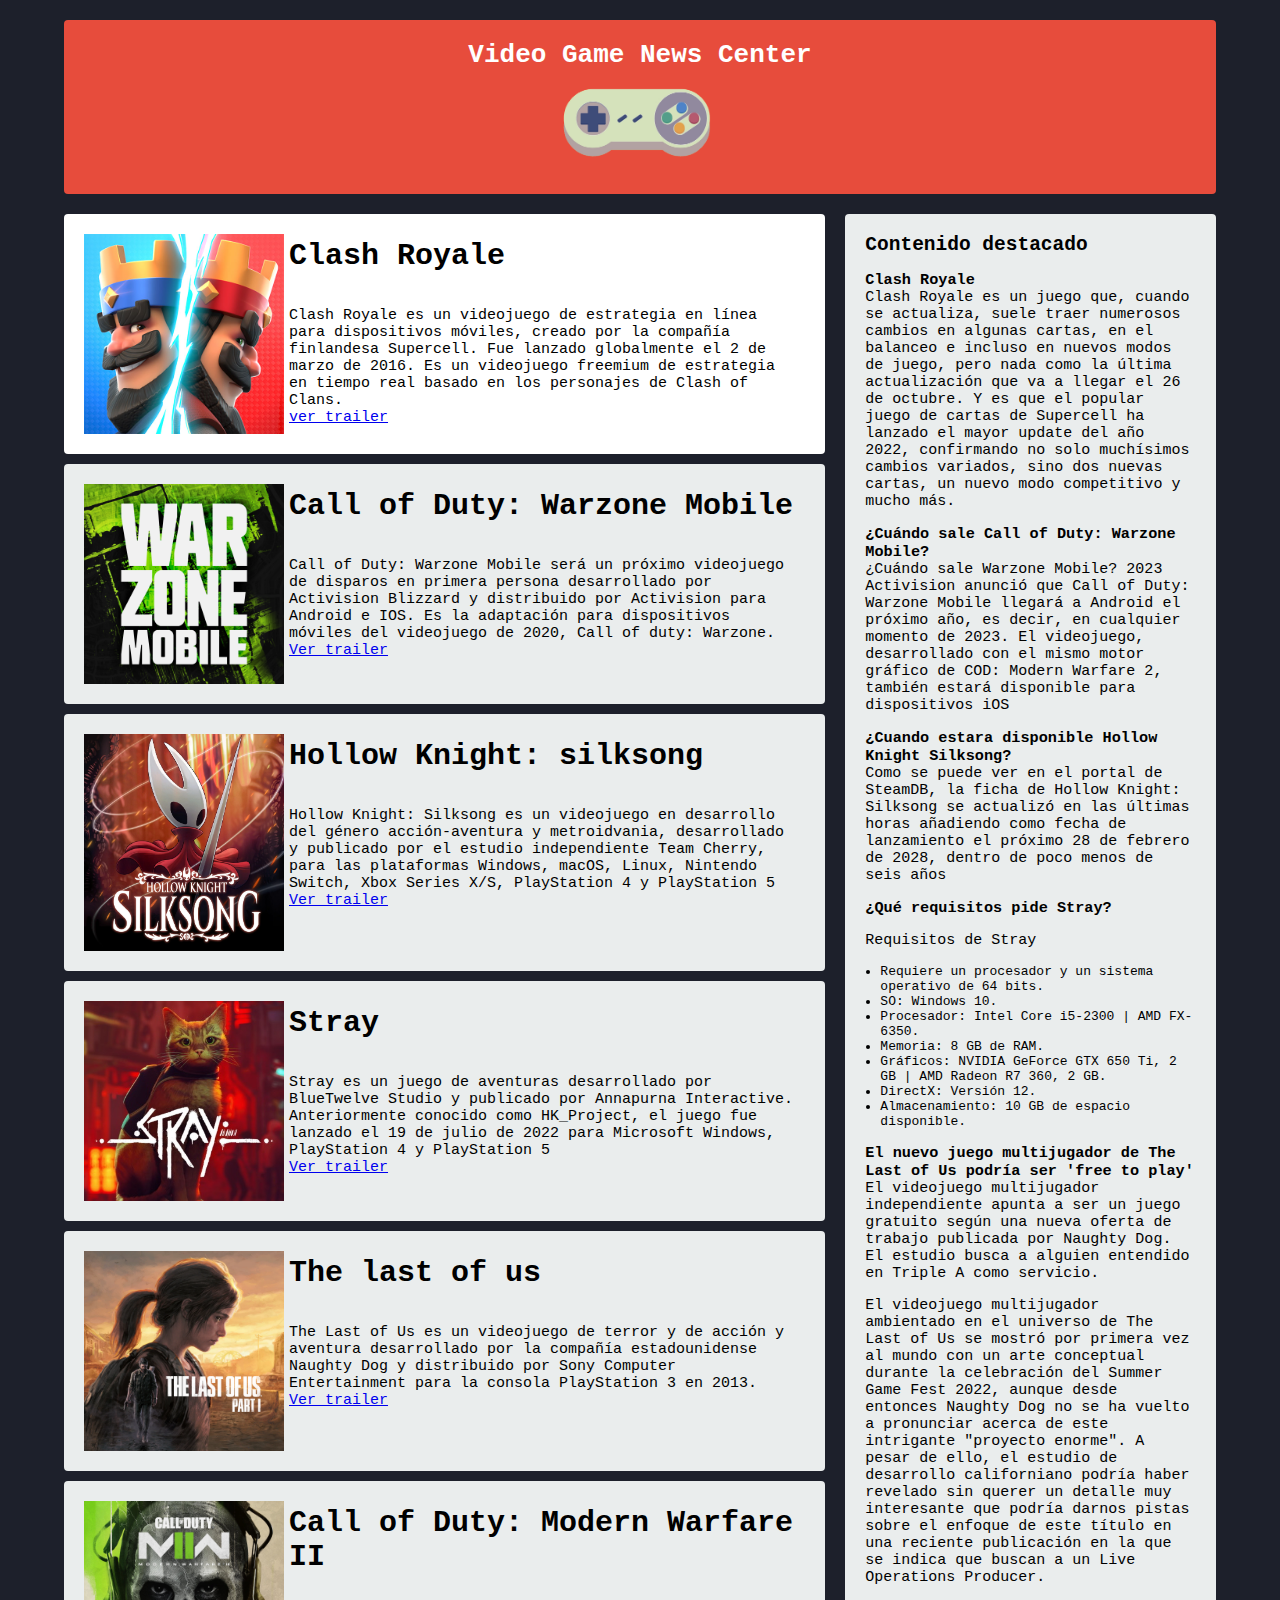
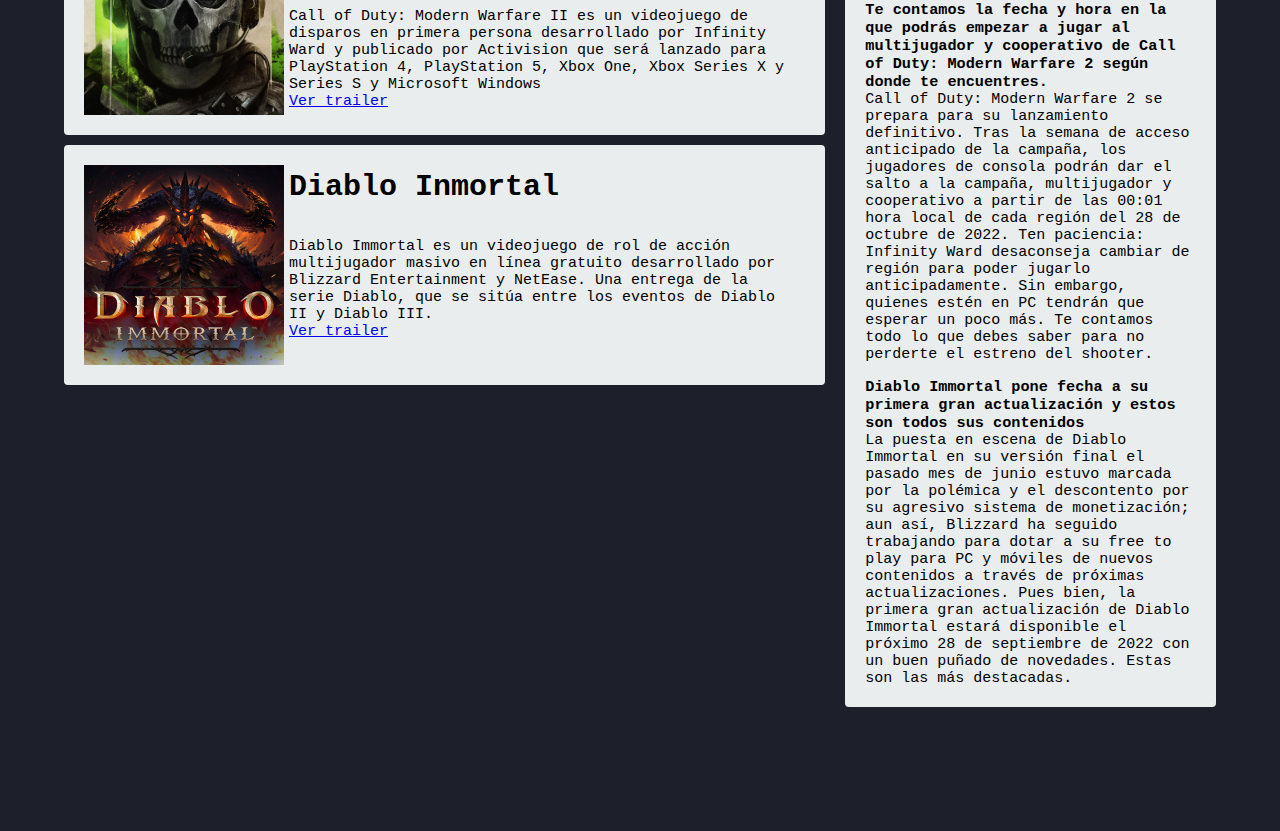
<file: Centro de noticias de juancho/index.html>
<!DOCTYPE html>
<html>
<head>
	<link rel="icon" type="imagen/png" href="icono.ico">
	<meta charset="utf-8">
	<meta name="viewport" content="width=device-width, initial-scale=1">
	<title>Video Game News Center</title>
	<link rel="stylesheet" type="text/css" href="style.css">
</head>
<body>
	<div class="contenedor">
		<header class="header">
			<center>
				<a href="index.html" class="titulo"><h1>Video Game News Center</h1>
				<img src="control.png" alt="Logo" height="100px">
				</a>
				</center>
		</header>
		<main class="contenido">
			<div class="contenido1">
				<article>
					<div class="rese">
					<img src="Contenido/imagenes/clash.jpg" alt="Clash" width="200px">
					<div class="textos">
					
					<h1>
						Clash Royale
					</h1>
						<br>
						<br>
					<p>
							Clash Royale es un videojuego de estrategia en línea para dispositivos móviles, creado por la compañía finlandesa Supercell.​ Fue lanzado globalmente el 2 de marzo de 2016.​ Es un videojuego freemium de estrategia en tiempo real basado en los personajes de Clash of Clans.
							<br>	
							<a href="clash.html">ver trailer</a>
					</p>
					</div>
					</div>
				</article>
			</div>
			<div class="contenido2">
				<article>
					<div class="rese">	
							<img src="Contenido/imagenes/warzoneM.png" alt="Wm" width="200px">
						<div class="textos">
							<h1>
								Call of Duty: Warzone Mobile
							</h1>
							<br>
							<br>
							<p>
								Call of Duty: Warzone Mobile será un próximo videojuego de disparos en primera persona desarrollado por Activision Blizzard y distribuido por Activision para Android e IOS. Es la adaptación para dispositivos móviles del videojuego de 2020, Call of duty: Warzone.
								<br>
								<a href="2.html">Ver trailer</a>
							</p>
						</div>
					</div>
				</article>
			</div>
			<div class="contenido3">
				<article>
					<div class="rese">
						<img src="Contenido/imagenes/HKSS.jpg" width="200px" class="HKSS">
						<div class="textos">
						<h1>
						  Hollow Knight: silksong
						</h1>
						<br>
						<br>
						<p>
							Hollow Knight: Silksong es un videojuego en desarrollo del género acción-aventura y metroidvania, desarrollado y publicado por el estudio independiente Team Cherry, para las plataformas Windows, macOS, Linux, Nintendo Switch, Xbox Series X/S, PlayStation 4 y PlayStation 5
							<br>
							<a href="3.html">Ver trailer</a>
						</p>
						</div>
					</div>
				</article>
			</div>
			<div class="contenido4">
				<article>
					<div class="rese">
						<img src="Contenido/imagenes/Stray.jpg" alt="Stray" width="200px">
					<div class="textos">
						<h1>
							Stray
						</h1>
						<br>
						<br>
						<p>
							Stray es un juego de aventuras desarrollado por BlueTwelve Studio y publicado por Annapurna Interactive. Anteriormente conocido como HK_Project, el juego fue lanzado el 19 de julio de 2022 para Microsoft Windows, PlayStation 4 y PlayStation 5
							<br>
							<a href="4.html">Ver trailer</a>
						</p>
					</div>		
					</div>
				</article>
			</div>
			<div class="contenido5">
				<article>
					<div class="rese">
						<img src="Contenido/imagenes/The last of.jpg" alt="TLF" width="200px">
					<div class="textos">
						<h1>
							The last of us 
						</h1>
						<br>
						<br>
						<p>
							The Last of Us es un videojuego de terror y de acción y aventura desarrollado por la compañía estadounidense Naughty Dog y distribuido por Sony Computer Entertainment para la consola PlayStation 3 en 2013.
							<br>
							<a href="5.html">Ver trailer</a>
						</p>
					</div>
					</div>
				</article>
			</div>
			<div class="contenido6">
				<article>
					<div class="rese">
						<img src="Contenido/imagenes/MW.jpg" alt="COD MW" width="200px">
					<div class="textos">
						<h1 class="titleG">
							Call of Duty: Modern Warfare II
						</h1>
						<br>
						<br>
						<p>
							Call of Duty: Modern Warfare II es un videojuego de disparos en primera persona desarrollado por Infinity Ward y publicado por Activision que será lanzado para PlayStation 4, PlayStation 5, Xbox One, Xbox Series X y Series S y Microsoft Windows
							<br>
							<a href="6.html">Ver trailer</a>
						</p>
					</div>
					</div>
				</article>
			</div>
			<div class="contenido7">
				<article>
					<div class="rese">
						<img src="Contenido/imagenes/Diavlo.jpg" alt="diablo" width="200px">
					<div class="textos">
						<h1>
							Diablo Inmortal
						</h1>
						<br>
						<br>
						<p>
							Diablo Immortal es un videojuego de rol de acción multijugador masivo en línea gratuito desarrollado por Blizzard Entertainment y NetEase. Una entrega de la serie Diablo, que se sitúa entre los eventos de Diablo II y Diablo III.
							<br>
							<a href="7.html">Ver trailer</a> 
						</p>
					</div>
					</div>
				</article>
			</div>
		</main>

		<aside class="sinebar">
					<h2>Contenido destacado</h2>
					<br>
					<h3>Clash Royale</h3>

					<p>

						Clash Royale es un juego que, cuando se actualiza, suele traer numerosos cambios en algunas cartas, en el balanceo e incluso en nuevos modos de juego, pero nada como la última actualización que va a llegar el 26 de octubre.

						Y es que el popular juego de cartas de Supercell ha lanzado el mayor update del año 2022, confirmando no solo muchísimos cambios variados, sino dos nuevas cartas, un nuevo modo competitivo y mucho más.
					</p>
					<br>
					<h3>¿Cuándo sale Call of Duty: Warzone Mobile?</h3>
					<p>
						¿Cuándo sale Warzone Mobile?
					2023
					Activision anunció que Call of Duty: Warzone Mobile llegará a Android el próximo año, es decir, en cualquier momento de 2023. El videojuego, desarrollado con el mismo motor gráfico de COD: Modern Warfare 2, también estará disponible para dispositivos iOS
					</p>
					<br>
					<h3>¿Cuando estara disponible Hollow Knight Silksong?</h3>
					<p>Como se puede ver en el portal de SteamDB, la ficha de Hollow Knight: Silksong se actualizó en las últimas horas añadiendo como fecha de lanzamiento el próximo 28 de febrero de 2028, dentro de poco menos de seis años</p>
					<br>
					<h3>¿Qué requisitos pide Stray?</h3>
					<br>
					<p>Requisitos de Stray</p>
					<br>
					<ul class="lista">
						<li>Requiere un procesador y un sistema operativo de 64 bits.</li>
						<li>SO: Windows 10.</li>
						<li>Procesador: Intel Core i5-2300 | AMD FX-6350.</li>
						<li>Memoria: 8 GB de RAM.</li>
						<li>Gráficos: NVIDIA GeForce GTX 650 Ti, 2 GB | AMD Radeon R7 360, 2 GB.</li>
						<li>DirectX: Versión 12.</li>
						<li>Almacenamiento: 10 GB de espacio disponible.</li>
					</ul>
					<br>
					<h3>El nuevo juego multijugador de The Last of Us podría ser 'free to play'</h3>
					<p>El videojuego multijugador independiente apunta a ser un juego gratuito según una nueva oferta de trabajo publicada por Naughty Dog. El estudio busca a alguien entendido en Triple A como servicio.</p>
					<br>
					<p>El videojuego multijugador ambientado en el universo de The Last of Us se mostró por primera vez al mundo con un arte conceptual durante la celebración del Summer Game Fest 2022, aunque desde entonces Naughty Dog no se ha vuelto a pronunciar acerca de este intrigante "proyecto enorme". A pesar de ello, el estudio de desarrollo californiano podría haber revelado sin querer un detalle muy interesante que podría darnos pistas sobre el enfoque de este título en una reciente publicación en la que se indica que buscan a un Live Operations Producer.</p>
					<br>
					<h3>Te contamos la fecha y hora en la que podrás empezar a jugar al multijugador y cooperativo de Call of Duty: Modern Warfare 2 según donde te encuentres.</h3>
					<p>Call of Duty: Modern Warfare 2 se prepara para su lanzamiento definitivo. Tras la semana de acceso anticipado de la campaña, los jugadores de consola podrán dar el salto a la campaña, multijugador y cooperativo a partir de las 00:01 hora local de cada región del 28 de octubre de 2022. Ten paciencia: Infinity Ward desaconseja cambiar de región para poder jugarlo anticipadamente. Sin embargo, quienes estén en PC tendrán que esperar un poco más. Te contamos todo lo que debes saber para no perderte el estreno del shooter.</p>
					<br>
					<h3>Diablo Immortal pone fecha a su primera gran actualización y estos son todos sus contenidos</h3>
					<p>La puesta en escena de Diablo Immortal en su versión final el pasado mes de junio estuvo marcada por la polémica y el descontento por su agresivo sistema de monetización; aun así, Blizzard ha seguido trabajando para dotar a su free to play para PC y móviles de nuevos contenidos a través de próximas actualizaciones. Pues bien, la primera gran actualización de Diablo Immortal estará disponible el próximo 28 de septiembre de 2022 con un buen puñado de novedades. Estas son las más destacadas.</p>
					
				
		</aside>
		
		
	</div>
</body>
</html>
</file>
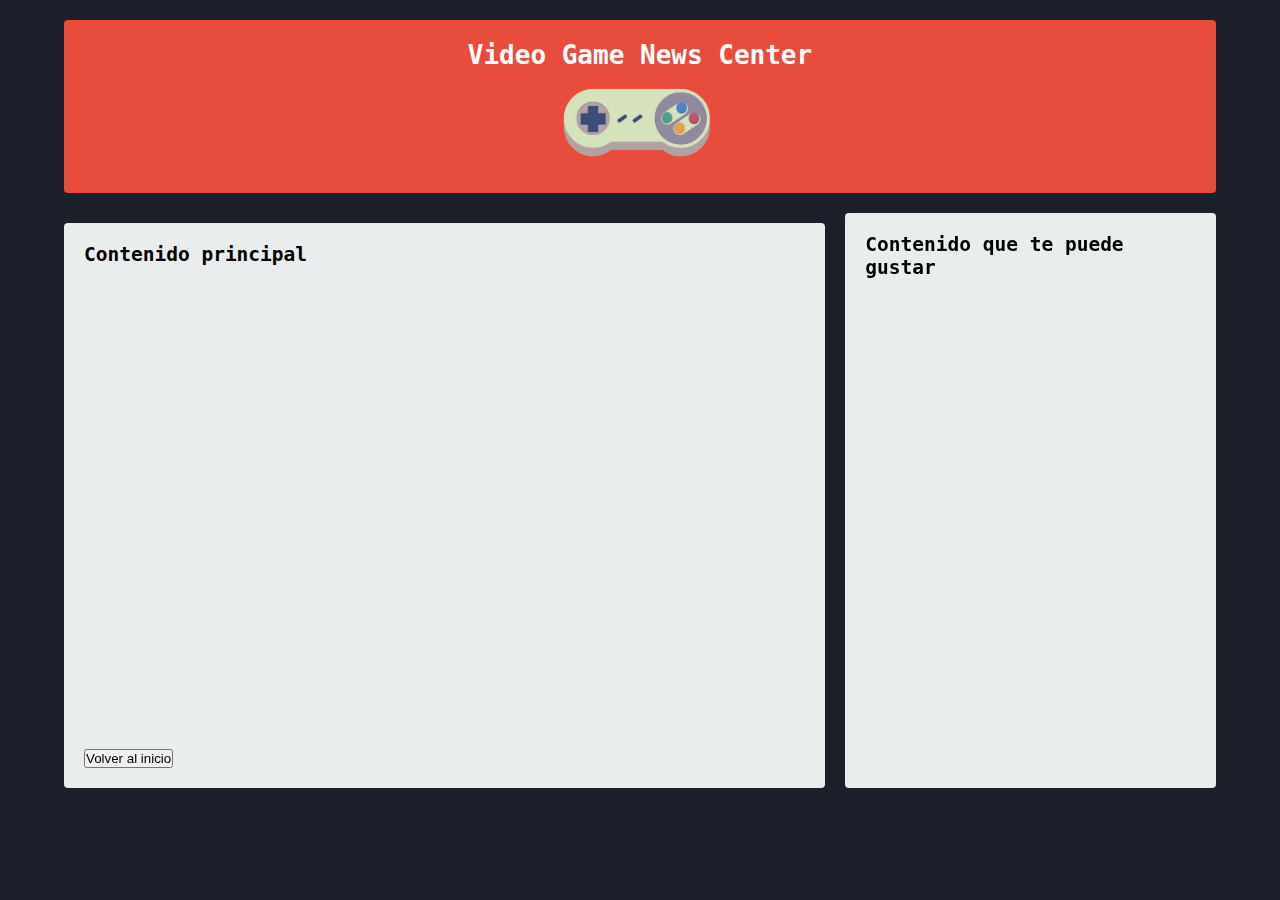
<file: Centro de noticias de juancho/2.html>
<!DOCTYPE html>
<html lang="en">
<head>
	<link rel="icon" type="imagen/png" href="icono.ico">
	<meta charset="utf-8">
	<meta name="viewport" content="width=device-width, initial-scale=1">
	<title>Video Game News Center</title>
	<link rel="stylesheet" type="text/css" href="style.css">
</head>

<body>
	<div class="contenedor">
		<header class="header">
			<center>
				<a href="index.html" class="titulo"><h1>Video Game News Center</h1>
				<img src="control.png" alt="Logo" height="100px">
				</a>
				</center>
		</header>
		<main class="contenidov">
			<h2>Contenido principal</h2>

			<iframe width="750" height="480" src="https://www.youtube.com/embed/YJhyRvnjEhg" title="Tráiler cinemático | Call of Duty: Warzone Mobile" frameborder="0" allow="accelerometer; autoplay; clipboard-write; encrypted-media; gyroscope; picture-in-picture" allowfullscreen>
			</iframe>
			<a href="index.html">
			<button class="boton">	
					<span>Volver al inicio</span>
			</button>
			</a>
		</main>
		<aside class="sinebar">
			<h2>Contenido que te puede gustar</h2>
		</aside>


	</div>
</body>
</html>
</file>
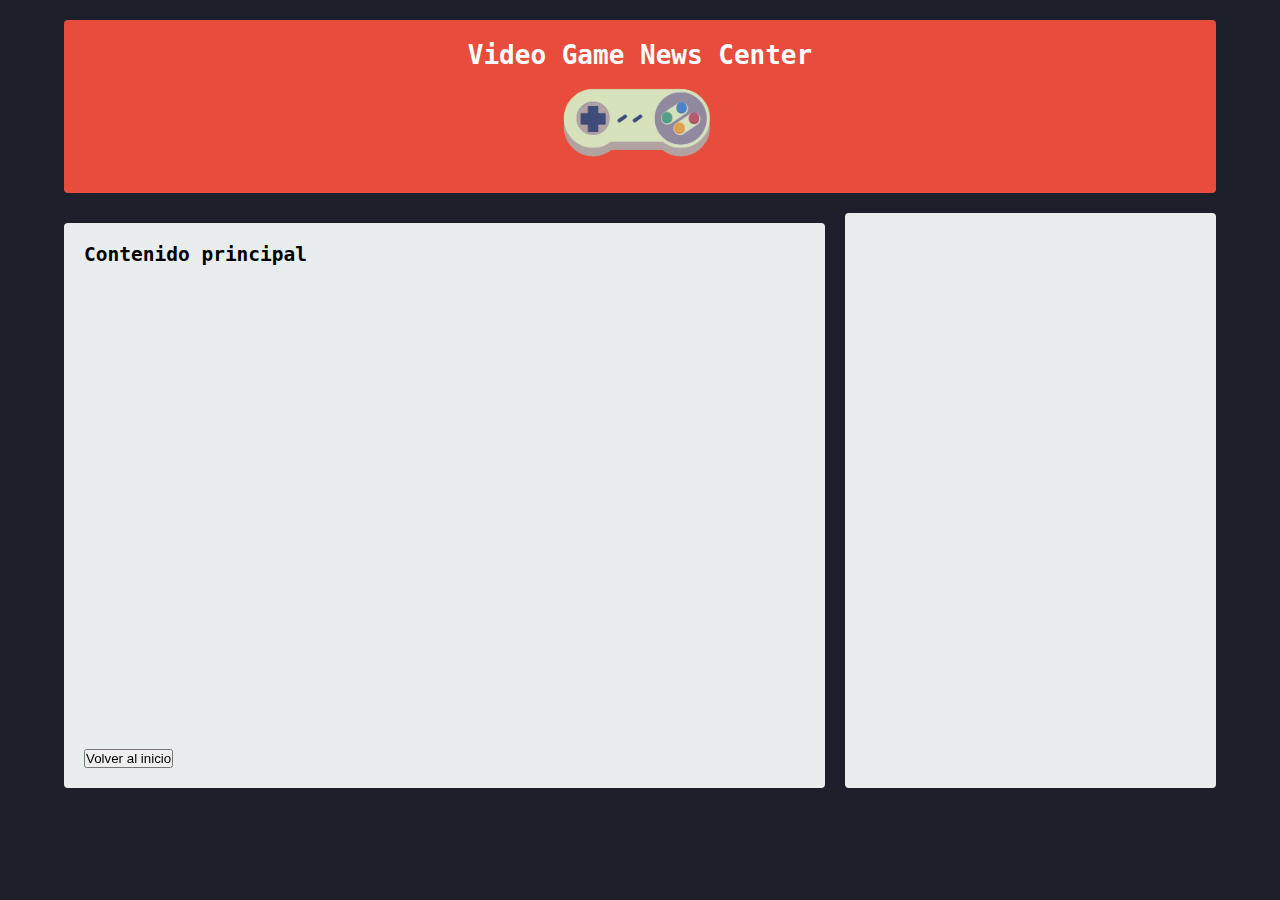
<file: Centro de noticias de juancho/3.html>
<!DOCTYPE html>
<html lang="en">
<head>
	<link rel="icon" type="imagen/png" href="icono.ico">
	<meta charset="utf-8">
	<meta name="viewport" content="width=device-width, initial-scale=1">
	<title>Video Game News Center</title>
	<link rel="stylesheet" type="text/css" href="style.css">
</head>

<body>
	<div class="contenedor">
		<header class="header">
			<center>
				<a href="index.html" class="titulo"><h1>Video Game News Center</h1>
					<img src="control.png" alt="Logo" height="100px">
				</a>
			</center>
		</header>
			<main class="contenidov">
				<h2>Contenido principal</h2>

					<iframe width="750" height="480" src="https://www.youtube.com/embed/yQxwbZsL14Y" title="Hollow Knight: Silksong - Announcement Trailer - Nintendo Switch" frameborder="0" allow="accelerometer; autoplay; clipboard-write; encrypted-media; gyroscope; picture-in-picture" allowfullscreen>
					</iframe>

				<a href="index.html">
					<button class="boton">
						<span>Volver al inicio</span>
					</button>
				</a>
		</main>
		<aside class="sinebar">
			
		</aside>


	</div>
</body>
</html>
</file>
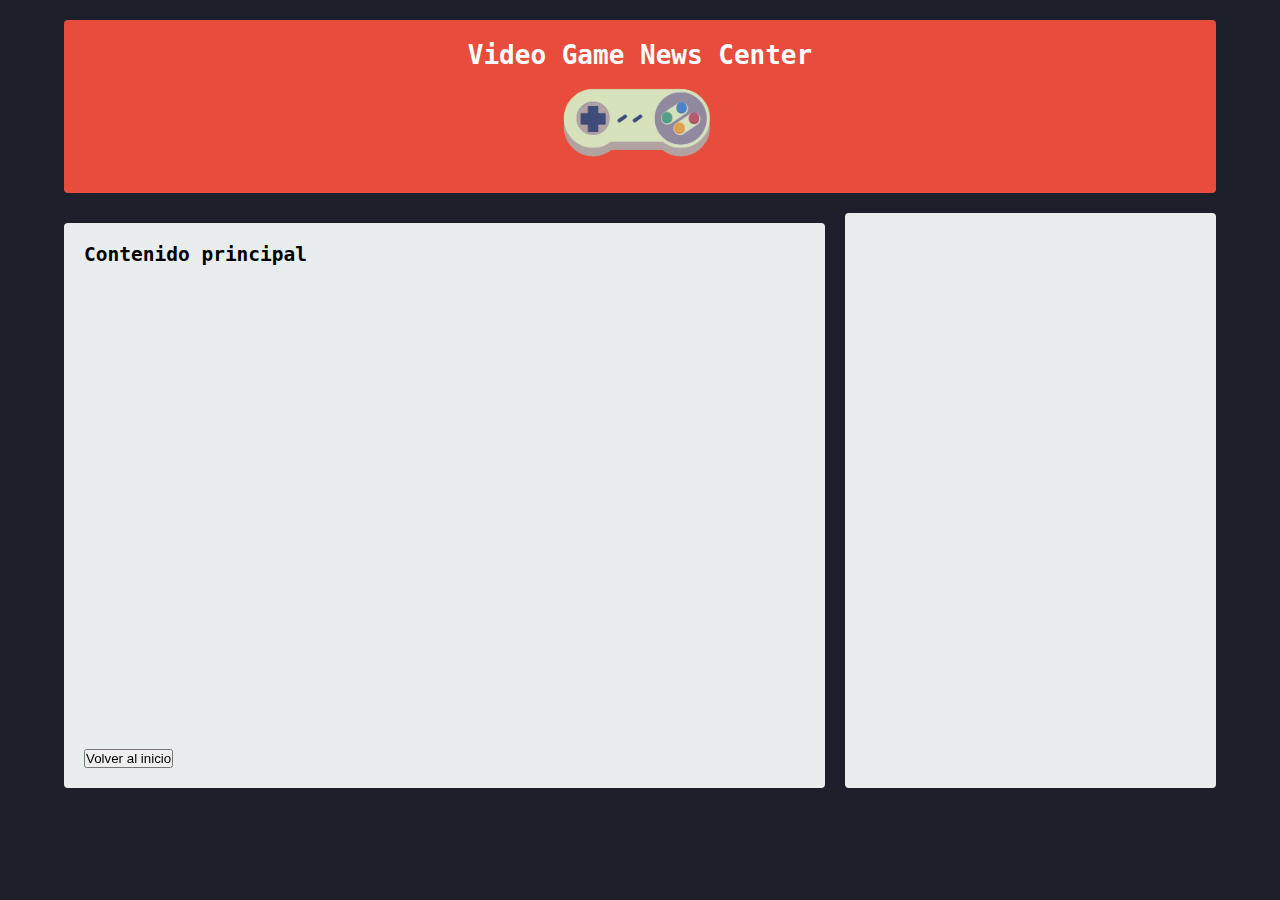
<file: Centro de noticias de juancho/4.html>
<!DOCTYPE html>
<html lang="en">
<head>
	<link rel="icon" type="imagen/png" href="icono.ico">
	<meta charset="utf-8">
	<meta name="viewport" content="width=device-width, initial-scale=1">
	<title>Video Game News Center</title>
	<link rel="stylesheet" type="text/css" href="style.css">
</head>

<body>
	<div class="contenedor">
		<header class="header">
			<center>
				<a href="index.html" class="titulo"><h1>Video Game News Center</h1>
					<img src="control.png" alt="Logo" height="100px">
				</a>
			</center>
		</header>
			<main class="contenidov">
				<h2>Contenido principal</h2>
				
				<iframe width="750" height="480" src="https://www.youtube.com/embed/u84hRUQlaio" title="Stray - Teaser Trailer | PS5" frameborder="0" allow="accelerometer; autoplay; clipboard-write; encrypted-media; gyroscope; picture-in-picture" allowfullscreen>
				</iframe>

				<a href="index.html">
					<button class="boton">
						<span>Volver al inicio</span>
					</button>
				</a>
		</main>
		<aside class="sinebar">
			
		</aside>


	</div>
</body>
</html>
</file>
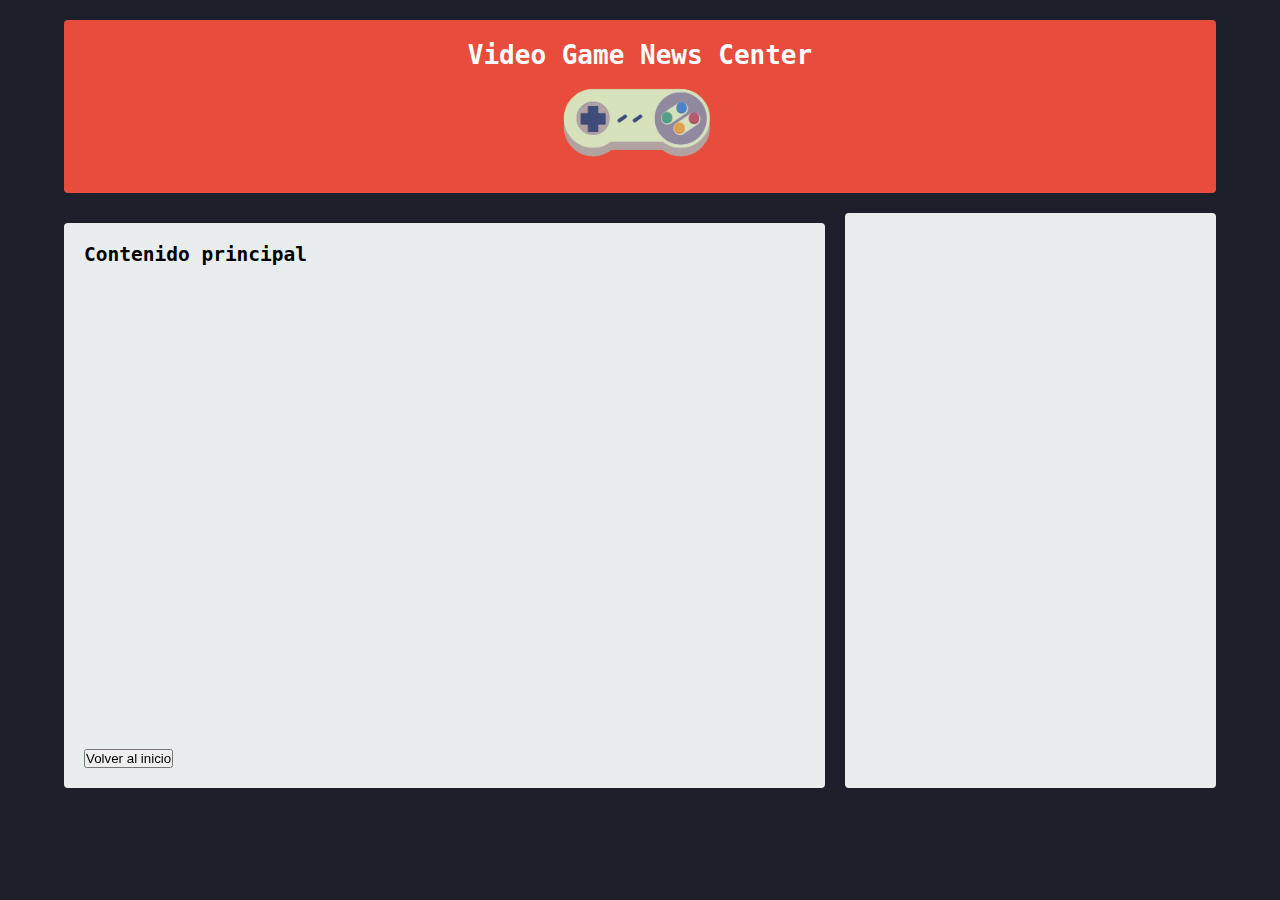
<file: Centro de noticias de juancho/5.html>
<!DOCTYPE html>
<html lang="en">
<head>
	<link rel="icon" type="imagen/png" href="icono.ico">
	<meta charset="utf-8">
	<meta name="viewport" content="width=device-width, initial-scale=1">
	<title>Video Game News Center</title>
	<link rel="stylesheet" type="text/css" href="style.css">
</head>

<body>
	<div class="contenedor">
		<header class="header">
			<center>
				<a href="index.html" class="titulo"><h1>Video Game News Center</h1>
				<img src="control.png" alt="Logo" height="100px">
				</a>
				</center>
		</header>
			<main class="contenidov">
			<h2>Contenido principal</h2>
			<iframe width="750" height="480" src="https://www.youtube.com/embed/cb6JbxZayVA" title="The Last of Us Remasterizado | Tráiler (PS4)" frameborder="0" allow="accelerometer; autoplay; clipboard-write; encrypted-media; gyroscope; picture-in-picture" allowfullscreen></iframe>
			<a href="index.html"><button class="boton">
					<span>Volver al inicio</span>
			</button></a>
		</main>
		<aside class="sinebar">
			
		</aside>


	</div>
</body>
</html>
</file>
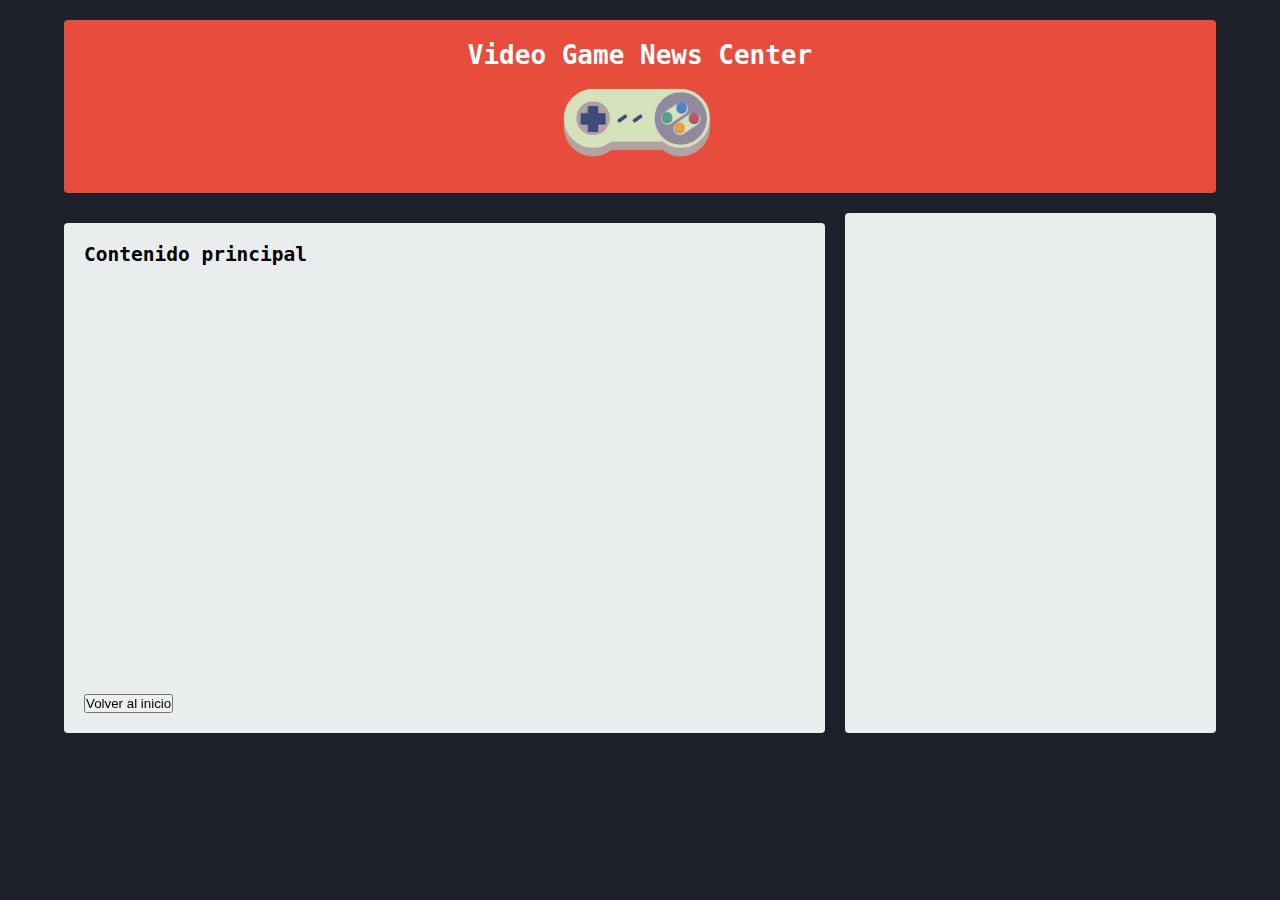
<file: Centro de noticias de juancho/6.html>
<!DOCTYPE html>
<html lang="en">
<head>
	<link rel="icon" type="imagen/png" href="icono.ico">
	<meta charset="utf-8">
	<meta name="viewport" content="width=device-width, initial-scale=1">
	<title>Video Game News Center</title>
	<link rel="stylesheet" type="text/css" href="style.css">
</head>

<body>
	<div class="contenedor">
		<header class="header">
			<center>
				<a href="index.html" class="titulo"><h1>Video Game News Center</h1>
					<img src="control.png" alt="Logo" height="100px">
				</a>
			</center>
		</header>
			<main class="contenidov">
				<h2>Contenido principal</h2>

				<iframe width="750" height="425" src="https://www.youtube.com/embed/r72GP1PIZa0" title="Call of Duty: Modern Warfare II - World Gameplay Reveal Trailer" frameborder="0" allow="accelerometer; autoplay; clipboard-write; encrypted-media; gyroscope; picture-in-picture" allowfullscreen>
				</iframe>

				<a href="index.html">
					<button class="boton">
						<span>Volver al inicio</span>
					</button>
				</a>
		</main>
		<aside class="sinebar">
			
		</aside>


	</div>
</body>
</html>
</file>
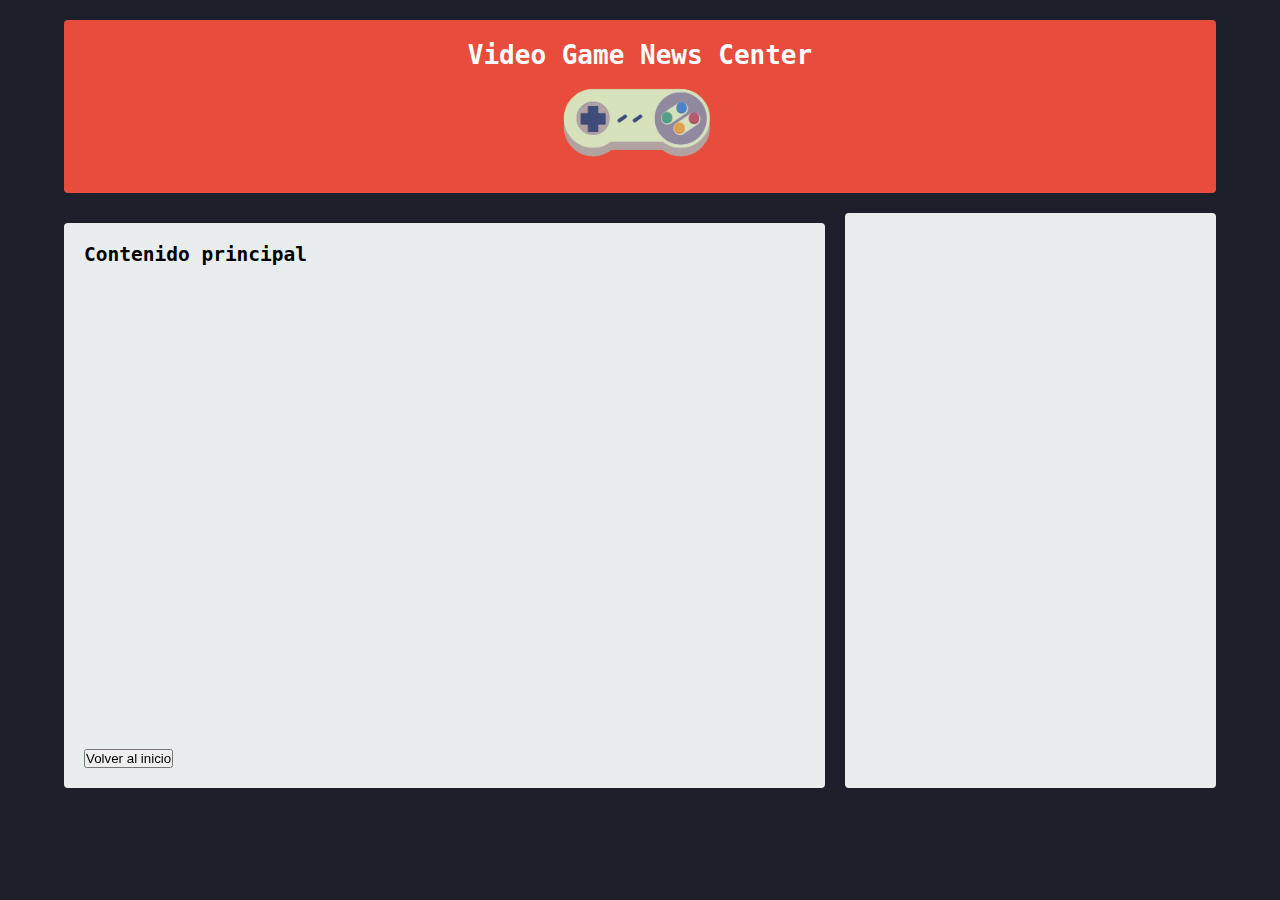
<file: Centro de noticias de juancho/7.html>
<!DOCTYPE html>
<html lang="en">
<head>
	<link rel="icon" type="imagen/png" href="icono.ico">
	<meta charset="utf-8">
	<meta name="viewport" content="width=device-width, initial-scale=1">
	<title>Video Game News Center</title>
	<link rel="stylesheet" type="text/css" href="style.css">
</head>

<body>
	<div class="contenedor">
		<header class="header">
			<center>
				<a href="index.html" class="titulo"><h1>Video Game News Center</h1>
					<img src="control.png" alt="Logo" height="100px">
				</a>
			</center>
		</header>
			<main class="contenidov">
				<h2>Contenido principal</h2>

				<iframe width="750" height="480" src="https://www.youtube.com/embed/aHInMxFyDCc" title="Diablo Immortal – Tráiler cinemático" frameborder="0" allow="accelerometer; autoplay; clipboard-write; encrypted-media; gyroscope; picture-in-picture" allowfullscreen>
				</iframe>
				<a href="index.html">
					<button class="boton">

					<span>Volver al inicio</span>
					</button>
				</a>
		</main>
		<aside class="sinebar">
			
		</aside>


	</div>
</body>
</html>
</file>
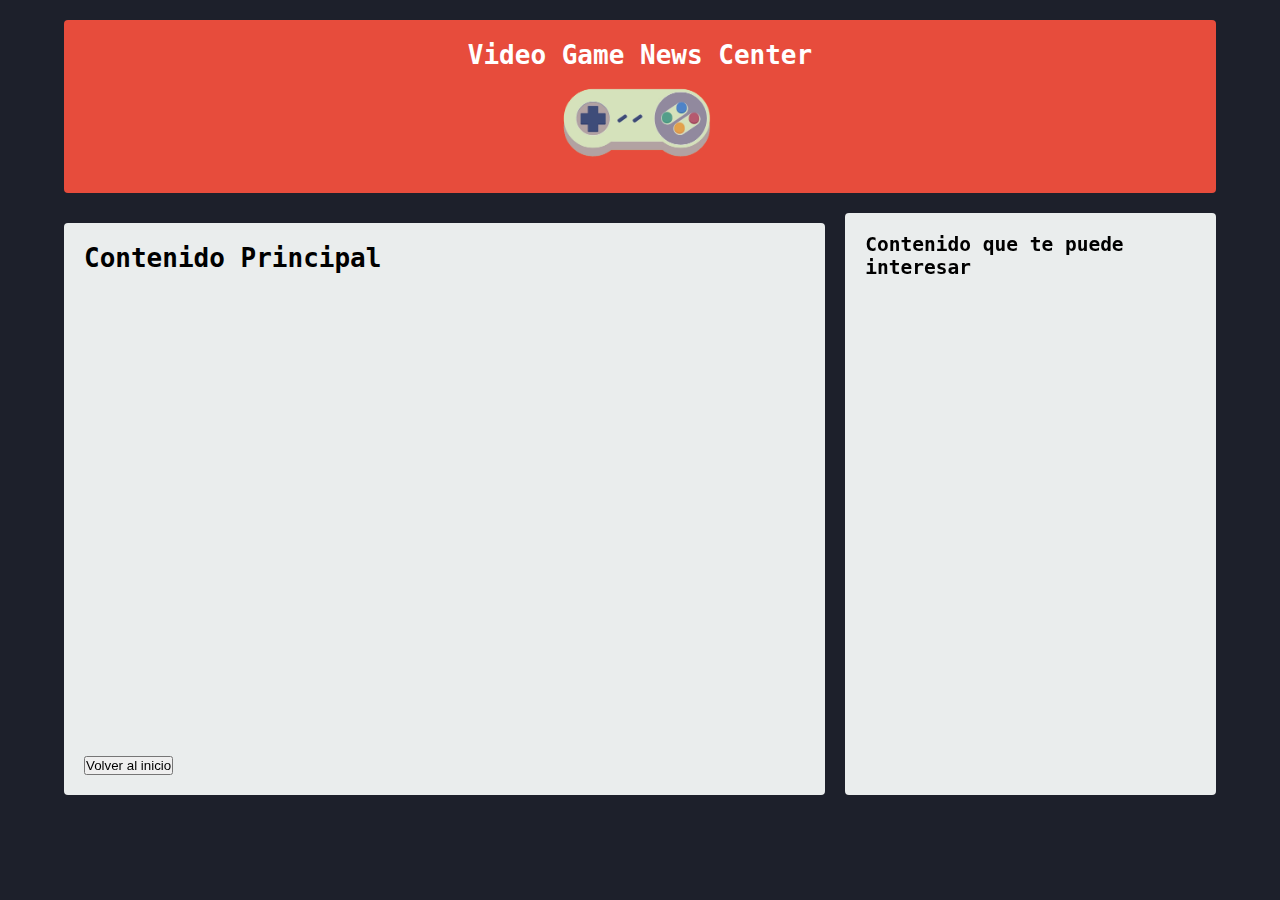
<file: Centro de noticias de juancho/clash.html>
<!DOCTYPE html>
<html lang="en">
<head>
	<link rel="icon" type="imagen/png" href="icono.ico">
	<meta charset="utf-8">
	<meta name="viewport" content="width=device-width, initial-scale=1">
	<title>Video Game News Center</title>
	<link rel="stylesheet" type="text/css" href="style.css">
</head>

<body>
	<div class="contenedor">
		<header class="header">
			<center>
				<a href="index.html" class="titulo"><h1>Video Game News Center</h1>
				<img src="control.png" alt="Logo" height="100px">
				</a>
				</center>
		</header>
		<main class="contenidov">
			<h1>Contenido Principal</h1>

			<iframe width="750" height="480" src="https://www.youtube.com/embed/uYC4LdznRBU" title="Monk & Phoenix Launch Trailer! (NEW UPDATE) Clash Royale" frameborder="0" allow="accelerometer; autoplay; clipboard-write; encrypted-media; gyroscope; picture-in-picture" allowfullscreen>
			</iframe>

			<a href="index.html">
				<button class="boton">
					<span>Volver al inicio</span>
				</button>
			</a>
		</main>
		<aside class="sinebar">
			<h2>Contenido que te puede interesar</h2>
			
			<h3></h3>
			
		</aside>


	</div>
</body>
</html>
</file>
<file: Centro de noticias de juancho/style.css>
*{
	margin: 0;
	padding: 0;
}
body{
	background: #1D202B ;
	color: #000000;
	font-family: monospace;
}
.contenedor{
	width: 90%;
	margin: 1000px;
	margin: 20px auto;
	display: grid;
	grid-gap: 20px;
	grid-template-columns: repeat(3, 1fr);
	grid-template-rows: repeat(3, auto) 
}
.contenedor .header{
	background: #E74C3C;
	padding: 20px;
	border-radius: 4px;
	color: #fff;
	grid-column-start: 1 ;
	grid-column-end:4 ;
}
.contenido1{
	background: #fff;
	padding: 20px;
	border-radius: 4px;
}
.contenido2, .contenido3, .contenido4, 
.contenido5, .contenido6, .contenido7,
.contenidov{
	background: #EAEDED ;
	padding: 20px;
	border-radius: 4px;
	margin-top: 10px;
}


.contenedor .sinebar{
		background: #EAEDED ;
	padding: 20px;
	border-radius: 4px;
}
.contenedor .contenido, .contenidov{
	grid-column: span 2;
}
.contenedor .sinebar{
	grid-column: 3 / 4;
}

.rese{
	display: flex;
}
.textos{
	padding: 5px;
	font-size: 15px;
}
.lista{
	padding-left: 15px;
}
p{
	font-size: 15px;
}
.titulo{
	text-decoration: none;
	color: #fff;
}
</file>
